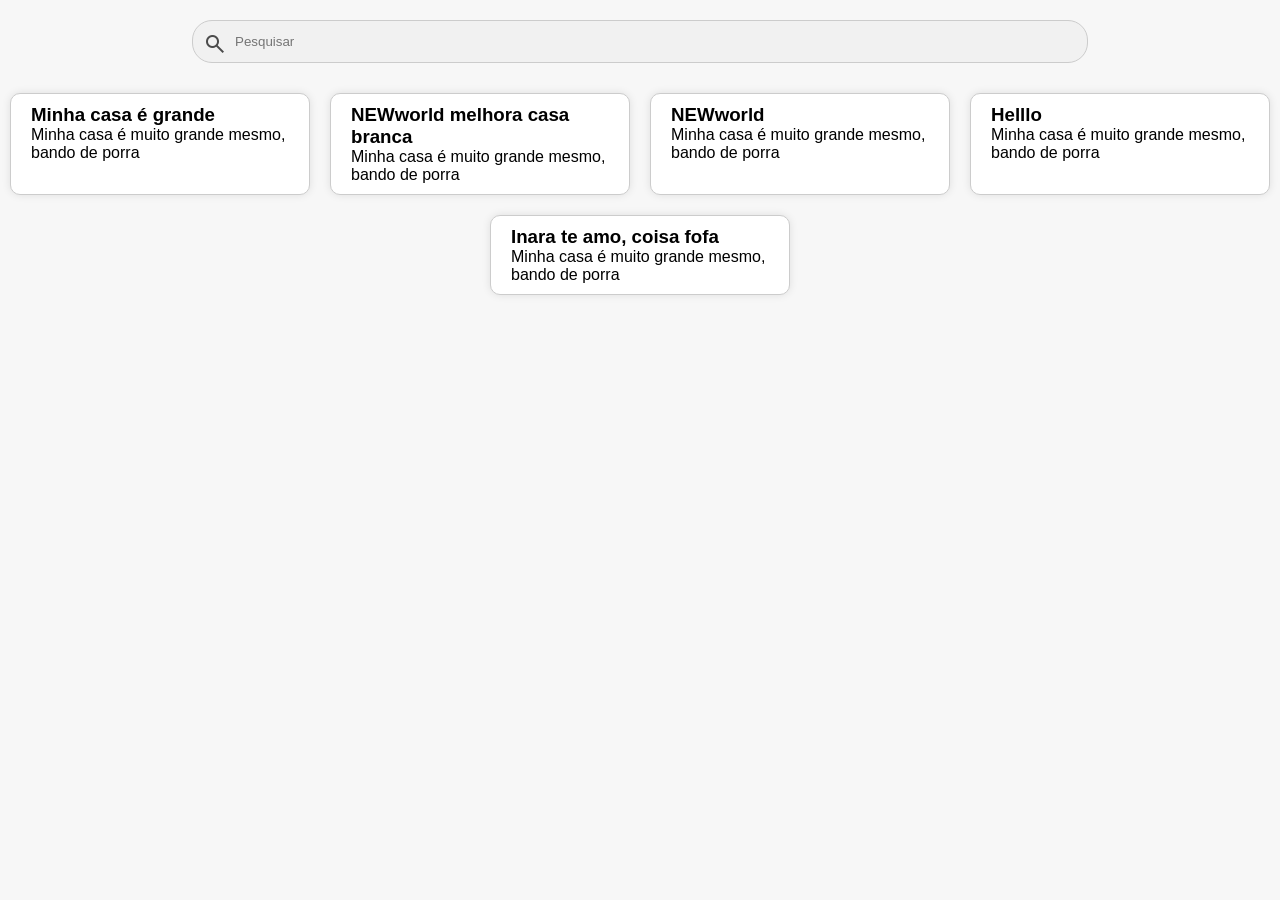
<file: Exercício_Projeto/BarraDePesquisa/index.html>
<!DOCTYPE html>
<html lang="pt-br">

<head>
    <meta charset="UTF-8">
    <meta name="viewport" content="width=device-width, initial-scale=1.0">
    <link rel="stylesheet" href="styeler.css">
    <link rel="stylesheet" href="https://fonts.googleapis.com/css2?family=Material+Symbols+Outlined:opsz,wght,FILL,GRAD@24,400,0,0&icon_names=search" />
    <script src="script.js" defer></script>
    <title>Barra de Pesquisa</title>
</head>

<body>

    <div class="search">
        <label for="searchInput">
            <span class="material-symbols-outlined">search</span>
        </label>
        <input type="text" id="searchInput" placeholder="Pesquisar">
    </div>

    <div class="card-container">

    </div>
    </div>
</body>

</html>
</file>
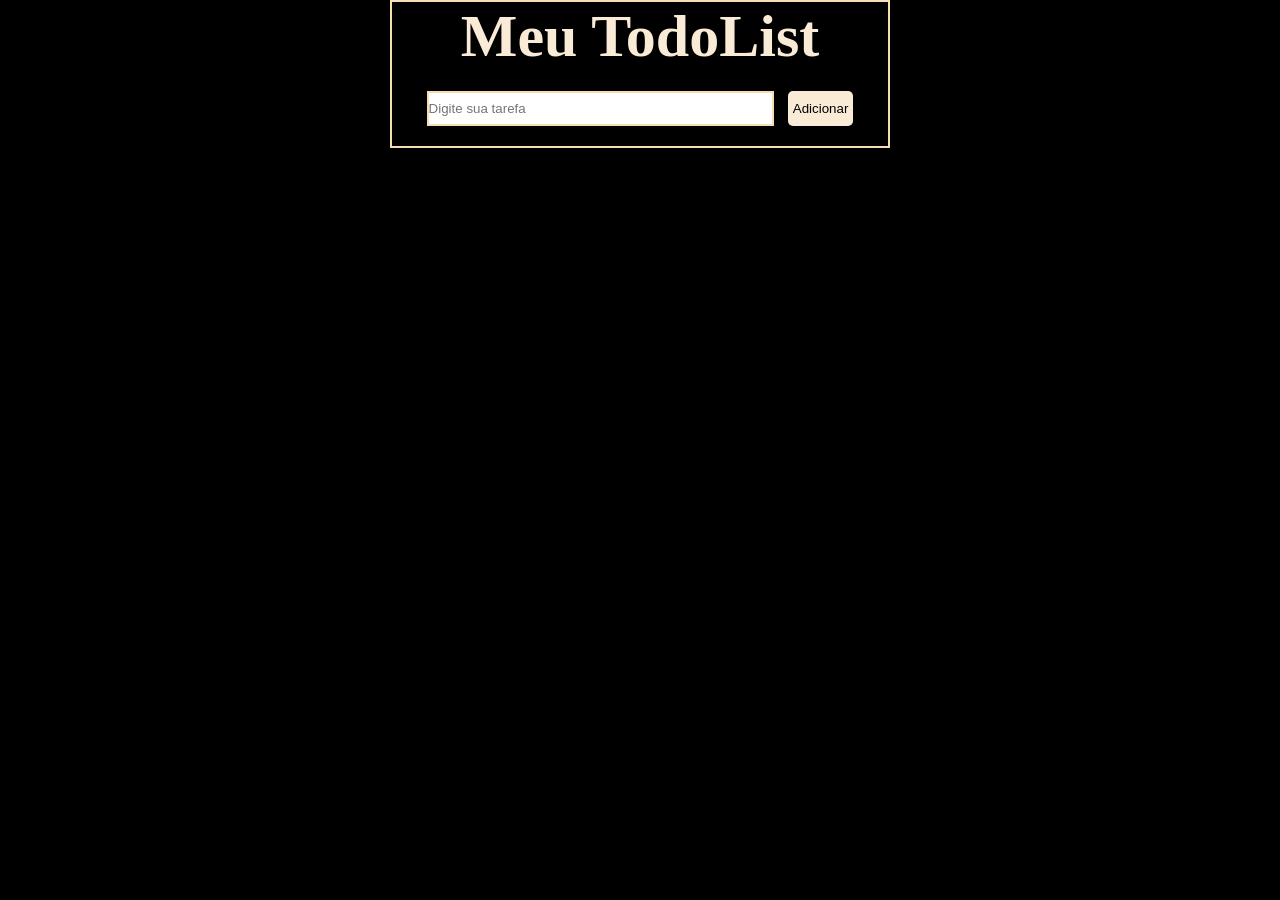
<file: Exercício_Projeto/TodoList/Index.html>
<!DOCTYPE html>
<html lang="pt-br">

<head>
    <meta charset="UTF-8">
    <meta name="viewport" content="width=, initial-scale=1.0">
    <link rel="stylesheet" href="styler.css">
    <script src="script.js" defer></script>

    <title>TodoList</title>

</head>

<body>

    <h1>Meu TodoList</h1>
    <input type="text" placeholder="Digite sua tarefa">
    <button onclick="adicionarTarefa()">Adicionar</button>
    <ul>
                       
    </ul>
</body>

</html>
</file>
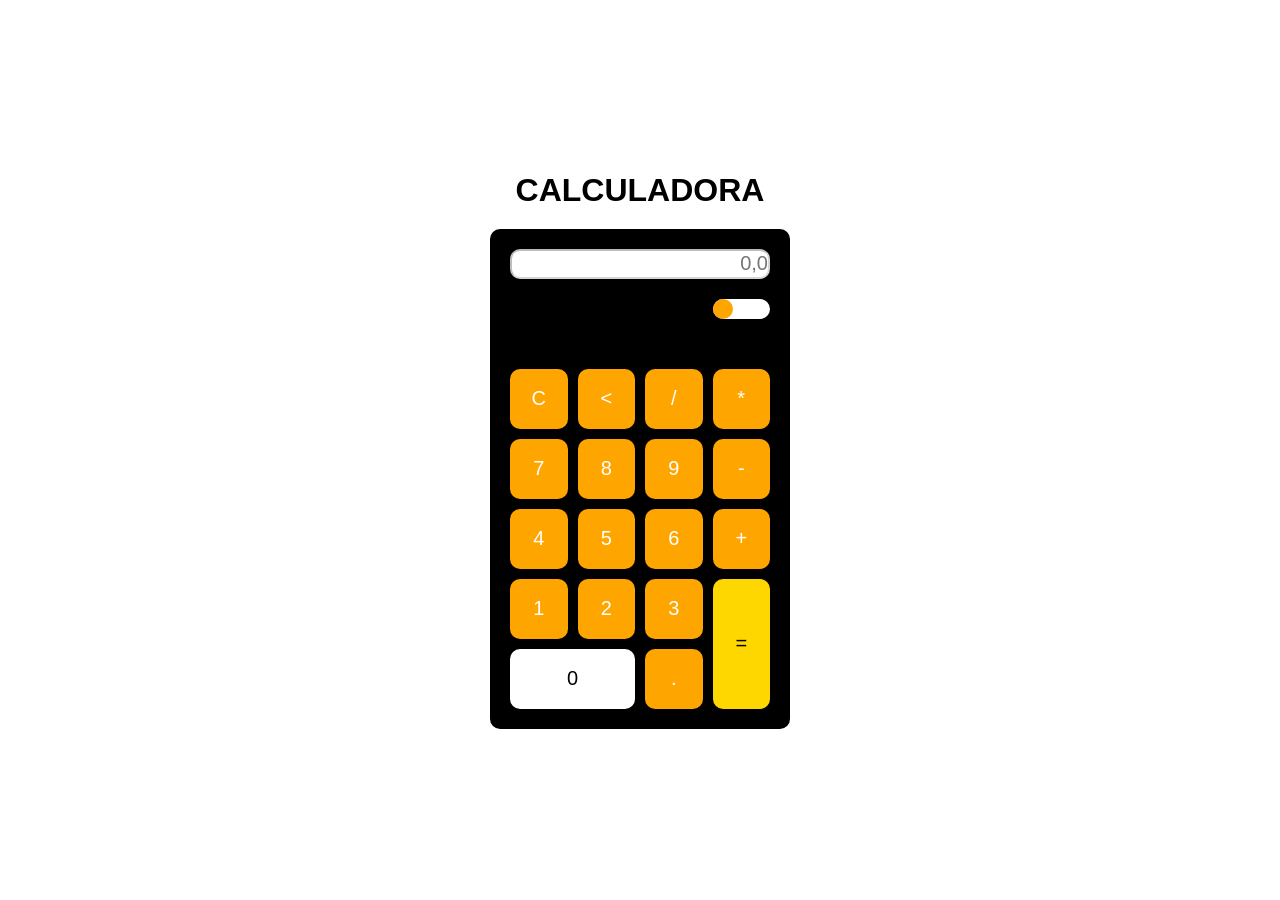
<file: Projetos_Próprio/Calculadora/index.html>
<!DOCTYPE html>
<html lang="en">

<head>
    <meta charset="UTF-8">
    <meta name="viewport" content="width=device-width, initial-scale=1.0">
    <title>Calculadora de Erick</title>
    <link rel="stylesheet" href="index.css">
    <script src="Calculadora.js" defer></script>
</head>

<body>
    <h1 class="Title_toggle">CALCULADORA</h1>

    <div class="calculadora">
        <input type="text" id="display" placeholder="0,0" disabled>

        <div class="box-button">

            <button class="btn-toggle">
                <div class="btn-toggle-on"></div>
            </button>
            <button onclick="clean_display()">C</button>
            <button onclick="delet_unit()">&lt;</button>
            <button onclick="insertToDisplay('/')">/</button>
            <button onclick="insertToDisplay('*')">*</button>
            <button onclick="insertToDisplay('7')">7</button>
            <button onclick="insertToDisplay('8')">8</button>
            <button onclick="insertToDisplay('9')">9</button>
            <button onclick="insertToDisplay('-')">-</button>
            <button onclick="insertToDisplay('4')">4</button>
            <button onclick="insertToDisplay('5')">5</button>
            <button onclick="insertToDisplay('6')">6</button>
            <button onclick="insertToDisplay('+')">+</button>
            <button onclick="insertToDisplay('1')">1</button>
            <button onclick="insertToDisplay('2')">2</button>
            <button onclick="insertToDisplay('3')">3</button>
            <button class="btn-result" onclick="calculate()">=</button>
            <button class="btn-zero" onclick="insertToDisplay('0')">0</button>
            <button onclick="insertToDisplay('.')">.</button>

        </div>

    </div>
</body>

</html>
</file>
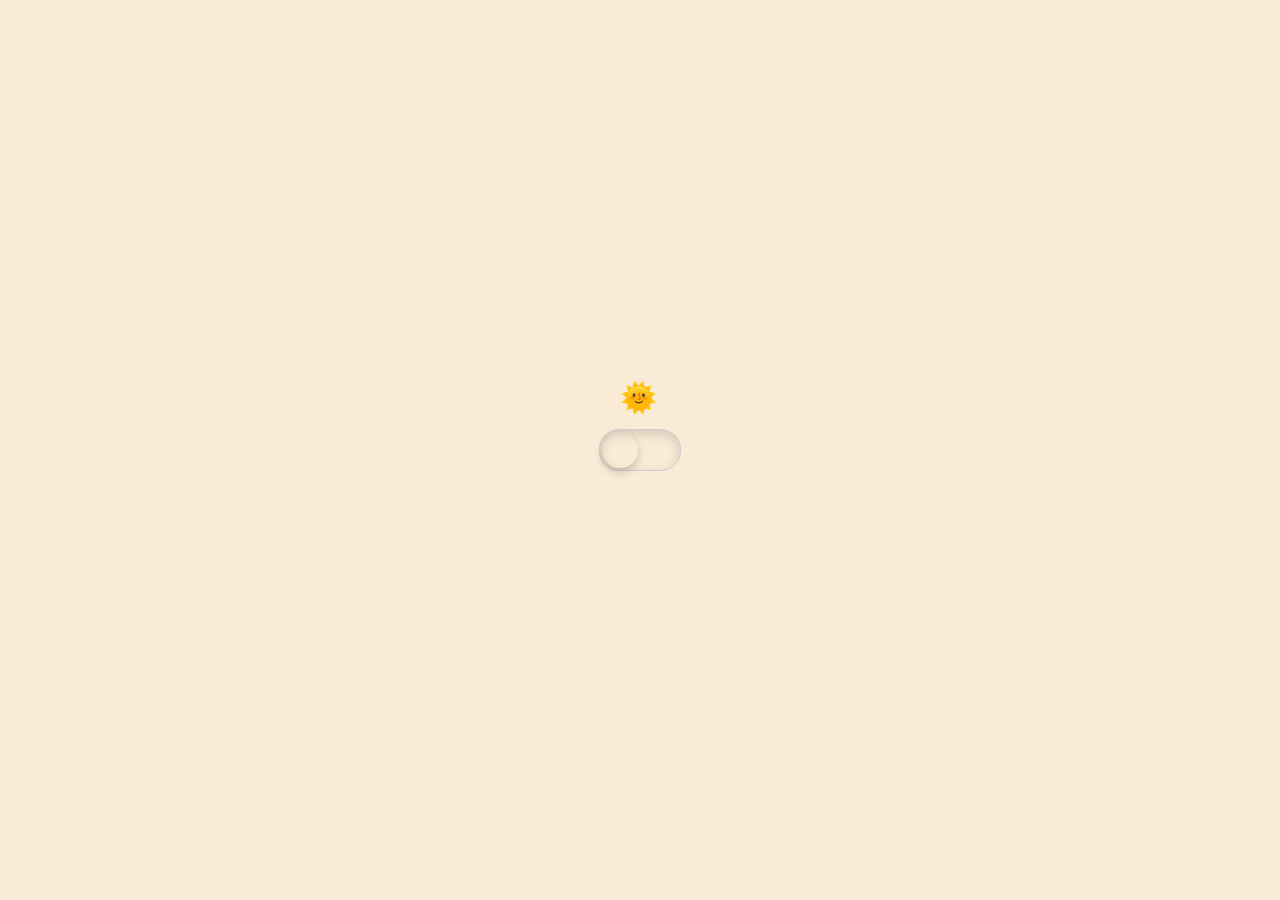
<file: Exercício_Projeto/Dark/light/index.html>
<!DOCTYPE html>
<html lang="en">

<head>
    <meta charset="UTF-8">
    <meta name="viewport" content="width=device-width, initial-scale=1.0">
    <link rel="stylesheet" href="styler.css">
    <script src="script.js" defer></script>
    <title>Dark/light</title>
</head>

<body>

    <div class="background-container">

        <div class="background-light"></div>
        <div class="background-dark"></div>
        <div class="toggle-container">
            <div class="toggle"></div>
            <div class="emoji sun">
                🌞
            </div>

            <div class="emoji moon">
                🌙
            </div>
        </div>
    </div>
</body>


</html>
</file>
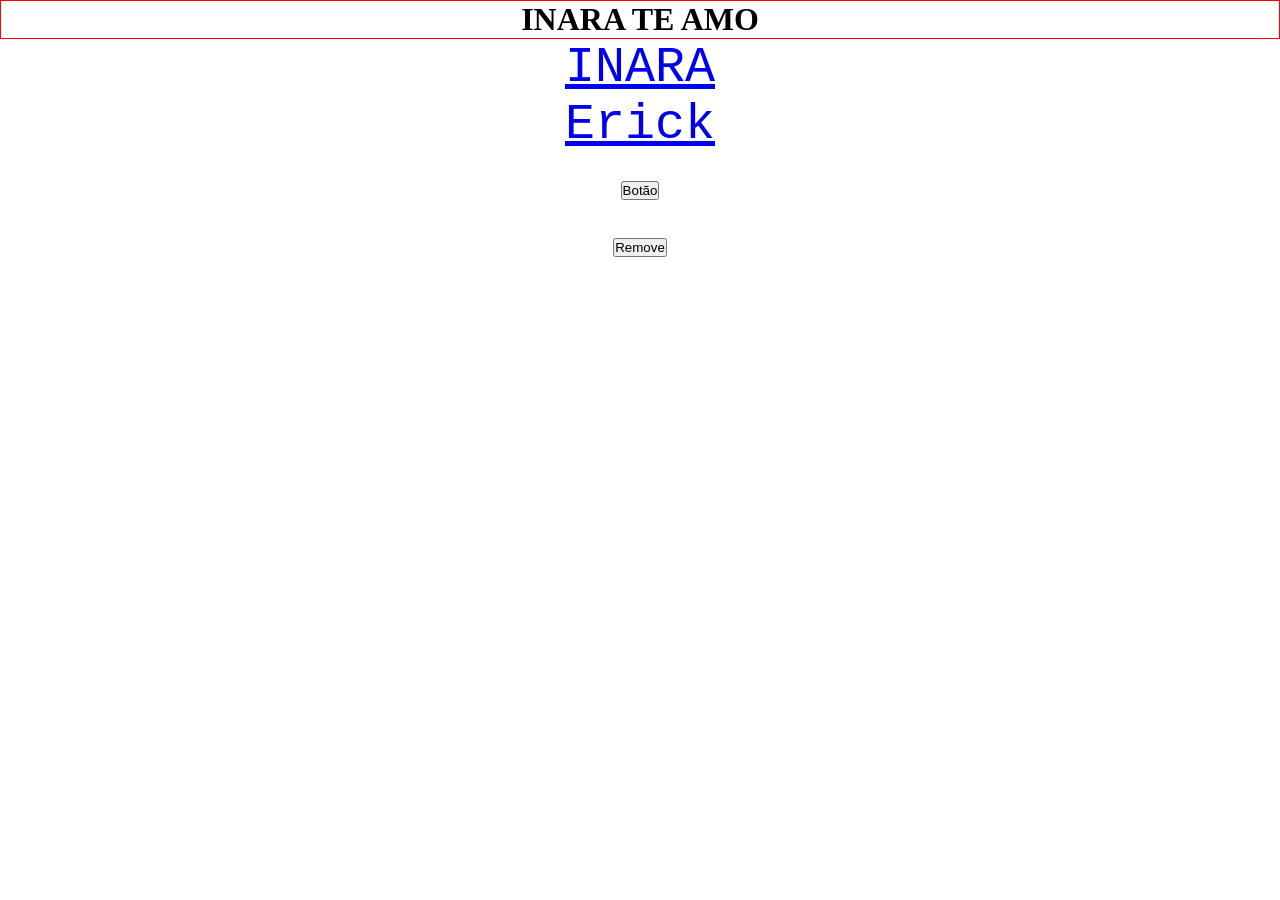
<file: Exercício_Programação/Hello.html>
<!DOCTYPE html>
<html lang="pt-br">

<head>
    <meta charset="UTF-8">
    <meta name="viewport" content="width=device-width, initial-scale=1.0">
    <link rel="stylesheet" href="index.css">
    <title>Hello world</title>
</head>

<body>
    <h1>INARA TE AMO </h1>
    <ul>
        <li><a href="https://www.instagram.com/inaragracielle/" target="_blank">INARA</a></li>
        <li><a href="hello2.html" target="_blank">Erick</a></li>
        <li><button onclick="inaraamor()" >Botão</button></li>
        <li><button onclick="Remove()">Remove</button></li>
    </ul>
    <script src="hello.js"></script>
</body>
</html>
</file>
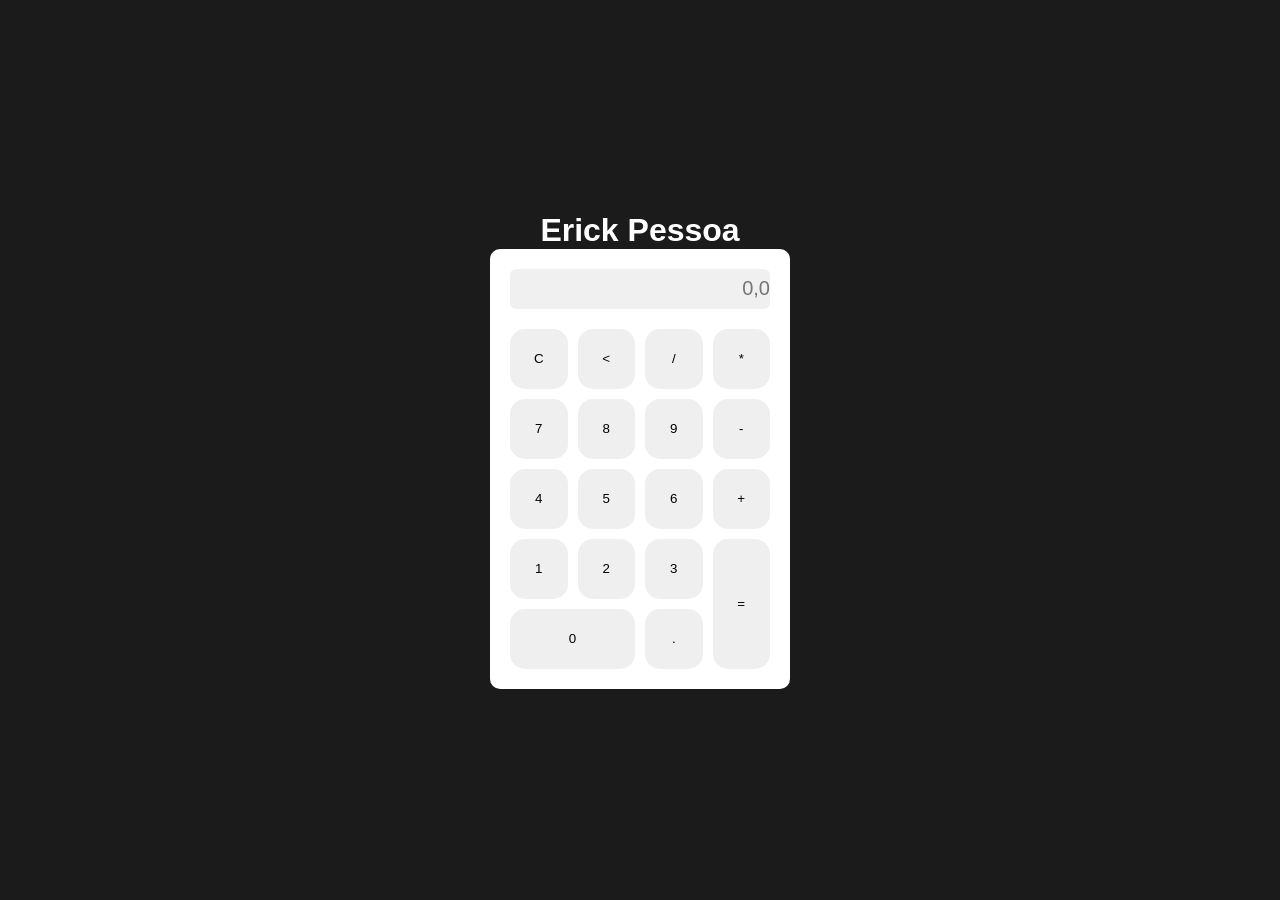
<file: Exercício_Projeto/Calculadora_exercicio/calculadora.html>
<!DOCTYPE html>
<html lang="en">

<head>
    <meta charset="UTF-8">
    <meta name="viewport" content="width=device-width, initial-scale=1.0">
    <link rel="stylesheet" href="Calculadora.css">
    <script src="calculadora.js" defer></script>
    <title>Calculadora</title>
</head>

<body>

    <h1>Erick Pessoa</h1>

    <div class="calculator">

        <input type="text" id="display" disabled placeholder="0,0">

        <div class="box-button">
            <button onclick="clean()">C</button>
            <button onclick="back()">&lt;</button>
            <button onclick="insertToDisplay('/')">/</button>
            <button onclick="insertToDisplay('*')">*</button>
            <button onclick="insertToDisplay('7')">7</button>
            <button onclick="insertToDisplay('8')">8</button>
            <button onclick="insertToDisplay('9')">9</button>
            <button onclick="insertToDisplay('-')">-</button>
            <button onclick="insertToDisplay('4')">4</button>
            <button onclick="insertToDisplay('5')">5</button>
            <button onclick="insertToDisplay('6')">6</button>
            <button onclick="insertToDisplay('+')">+</button>
            <button onclick="insertToDisplay('1')">1</button>
            <button onclick="insertToDisplay('2')">2</button>
            <button onclick="insertToDisplay('3')">3</button>
            <button class="btn-zero" onclick="insertToDisplay('0')">0</button>
            <button onclick="insertToDisplay('.')">.</button>
            <button class="btn-result" onclick="result()">=</button>
        </div>

    </div>
</body>

</html>
</file>
<file: Exercício_Projeto/BarraDePesquisa/styeler.css>
* {
  margin: 0;
  padding: 0;
  box-sizing: border-box;
}

body {
  background-color: #f7f7f7;
  font-family: Arial, Helvetica, sans-serif;
}

.search {
  display: flex;
  align-items: center;
  border: 1px solid #ccc;
  background-color: #00000006;
  width: 70%;
  margin: 20px auto;
  border-radius: 20px;
  padding: 5px 10px;
  color: #4b4b4b;
}

#searchInput {
  padding: 8px;
  width: 85%;
  background-color: transparent;
  border: none;
  outline: none;
}

.search label {
  height: 20px;
}

.card-container {
  display: flex;
  flex-wrap: wrap;
  justify-content: center;
}

.card {
  width: 300px;
  border: 1px solid #ccc;
  background-color: #fff;
  border-radius: 10px;
  margin: 10px;
  padding: 10px 20px;
  box-shadow: 0 0 8px rgba(0, 0, 0, 0.1);
}
</file>
<file: Exercício_Projeto/TodoList/styler.css>
* {
  margin: 0;
  padding: 0;
  box-sizing: border-box;
}

body {
  background-color: black;
  max-width: 500px;
  border: 2px solid wheat;
  margin: 0 auto;
  text-align: center;
}

h1 {
  color: antiquewhite;
  font-size: 60px;
  text-align: center;
}

input,
button {
  margin: 20px 5px;
}

input {
  height: 35px;
  border: 2px solid wheat;
  outline: none;
  width: 70%;
}

button {
  border: none;
  height: 35px;
  background-color: antiquewhite;
  cursor: pointer;
  transition: 0.3s ease;
  border-radius: 5px;
  padding: 5px;
}

button:hover {
  background-color: rgb(245, 203, 149);
  color: white;
}

button:active {
  background-color: rgb(248, 217, 177);
}

ul{
    padding: 0;
}   

li {
  background-color: wheat;
  padding: 10px;
  margin: 10px;
  list-style-type: none;
  display: flex;
  justify-content: space-between; /*Alinhamento entre o que escreve e o botão X*/
  font-weight: bold;
}

span{
  cursor: pointer;
}
</file>
<file: Projetos_Próprio/Calculadora/index.css>
* {
  padding: 0;
  margin: 0;
  box-sizing: border-box;
}

h1 {
  color: black;
  font-family: Arial, Helvetica, sans-serif;
}

body {
  display: flex;
  flex-direction: column;
  justify-content: center;
  align-items: center;
  height: 100vh;
  background-color:;
}

.calculadora {
  background-color: black;
  margin-top: 20px;
  width: 300px;
  border-radius: 10px;
  padding: 20px;
  box-sizing: border-box;
  display: flexbox;
}

#display {
  text-align: right;
  width: 100%;
  margin-bottom: 20px;
  height: 30px;
  border-radius: 10px;
  font-size: 20px;
  background-color: white;
}

.box-button {
  display: grid;
  grid-template-columns: 1fr 1fr 1fr 1fr;
  grid-template-rows: 1fr 1fr 1fr 1fr 1fr;
  gap: 10px; /* Espaçamento entre os botões */
}

button {
  background-color: #ffa500;
  border: none;
  border-radius: 10px;
  height: 60px;
  color: white;
  font-size: 20px;
}

button:hover {
  background-color: beige;
  color: black;
  transition: 0.1s;
}

.btn-result {
  grid-row: 7/5;
  height: 100%;
  grid-column: 4;
  background-color: gold;
  color: black;
}

.btn-zero {
  background-color: white;
  color: black;
  grid-column: 1/3;
}
.btn-toggle {
  position: relative;
  grid-column: 4;
  height: 1em;
 background-color: white;
}
.btn-toggle-on {
  position: absolute;
  width: 20px;
  height: 20px;
  border-radius: 50%;
  background-color: #ffa500;
  bottom: 0;
}

.btn-toggle.Dark .btn-toggle-on {
  left: 40px;
  background-color: black;
}

.calculadora.Dark  {
  background-color:darkgray;
}

.calculadora.Dark #display {
  background-color: black;
  color: white;
}

.calculadora.Dark #display::placeholder {
  color: white;
}

body.Dark {
    background-color: #121212;
    color: white;
}

h1.Dark {
  color: white;
}
</file>
<file: Exercício_Projeto/Dark/light/styler.css>
body {
  margin: 0;
  padding: 0;
  box-sizing: border-box;
  min-height: 100vh;
}

.background-container {
  position: absolute;
  top: 0;
  left: 0;
  width: 100%;
  height: 100%;
  display: flex;
  align-items: center;
  justify-content: center;
}

.background-light,
.background-dark {
  position: absolute;
  top: 0;
  left: 0;
  width: 100%;
  height: 100%;
  transition: opacity 0.8s ease;
}

.background-light {
  background-color: antiquewhite;
  opacity: 1;
}
.background-dark {
  background-color: #1a1a1a;
  opacity: 0;
}

.dark .background-light {
  opacity: 0;
}

.dark .background-dark {
  opacity: 1;
}

.toggle-container {
  position: relative;
  border: 1px solid #ccc;
  width: 80px;
  height: 40px;
  background: linear-gradient(90deg red);
  box-shadow: inset 0 4px 12px rgba(0, 0, 0, 0.15);
  border-radius: 20px;
  cursor: pointer;
}

.toggle-container.dark {
  background: linear-gradient(90deg, #1d2332, #222);
  box-shadow: inner 0 0 20px rgba(255, 255, 255, 0.1);
}

.toggle {
  position: absolute;
  width: 36px;
  height: 36px;
  background: linear-gradient(145deg red black blue);
  border-radius: 50%;
  top: 2px;
  left: 2px;
  box-shadow: 0 4px 10px rgba(0, 0, 0, 0.2);
  transition:
    left 0.4s cubic-bezier(0.68, -0, 55, 0.27, 1.55),
    background 0.8s ease,
    box-shadow 0.8s ease;
}

.toggle-container.dark .toggle {
  left: 42px;
  background-color: orange;
  box-shadow: 0 0 15px rgba(255, 215, 0, 0.9);
}

.emoji {
  position: absolute;
  top: -50px;
  left: 25%;
  font-size: 30px;
  filter: drop-shadow(0 0 10px rgba(black, red, blue));
  transition:
    opacity 0.4s ease,
    transform 0.4s ease;
}

.toggle-container.dark .emoji.sun {
  opacity: 0;
  transform: translateX(-50%) translateY(0) rotate(360deg);
}

.toggle-container:not(.dark) .emoji.moon {
  opacity: 0;
  transform: translateX(-50%) translateY(0) rotate(360deg);
}
</file>
<file: Exercício_Programação/index.css>
* {
  margin: 0;
  padding: 0;
  box-sizing: border-box;
}

h1 {
  border: 1px solid red;
  text-align: center;
}

li {
  font-size: 50px;
  font-family: "Courier New", Courier, monospace;
}

ul{
text-align: center;
}
</file>
<file: Exercício_Projeto/Calculadora_exercicio/Calculadora.css>
* {
  padding: 0;
  margin: 0;
  box-sizing: border-box;
}

body {
  display: flex;
  flex-direction: column;
  justify-content: center;
  align-items: center;
  height: 100vh;
  font-family: Arial, Helvetica, sans-serif;
  background-color: #1c1b1b;
}

h1 {
  color: white;
}

.calculator {
  background-color: white;
  width: 300px;
  border-radius: 10px;
  padding: 20px;
}

#display {
  width: 100%;
  box-sizing: border-box;
  height: 40px;
  border: none;
  border-radius: 6px;
  background-color: #f0f0f0;
  text-align: right;
  font-size: 20px;
  margin-bottom: 20px;
}

.box-button {
  display: grid;
  grid-template-columns: 1fr 1fr 1fr 1fr;
  grid-template-rows: 1fr 1fr 1fr 1fr 1fr;
  gap: 10px;
}

button {
  border: none;
  height: 60px;
  border-radius: 15px;
}

button:hover {
  background-color: darkgray;
  cursor: pointer;
  transition: 0.4sg;
}

.btn-zero {
  grid-column: 1/3;
}

.btn-result {
  grid-row: 4/6;
  height: 100%;
  grid-column: 4;
}

.box-button.Dark .btn-toggle-on{
background-color: white;
color: black;
}
</file>
